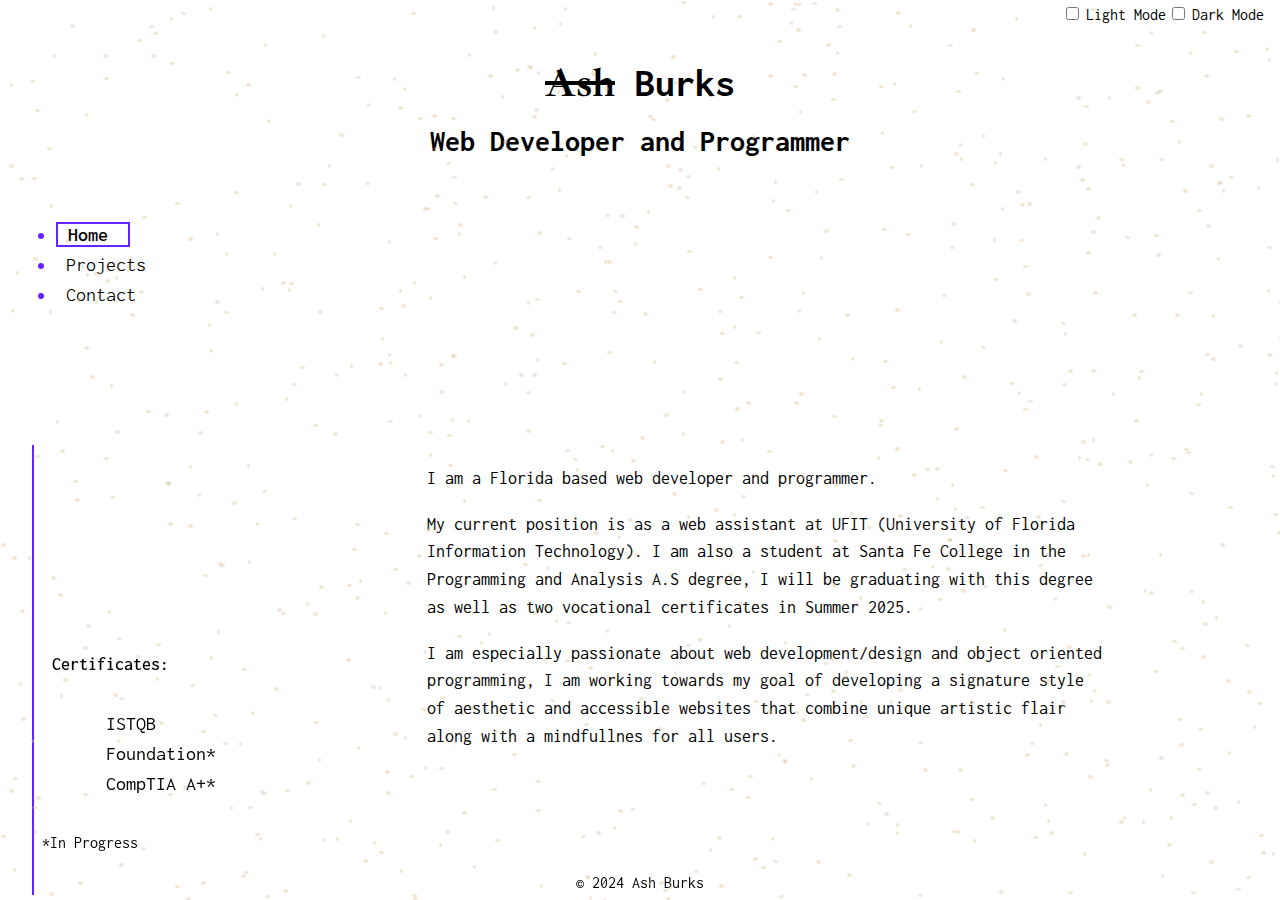
<file: index.html>
<!DOCTYPE html>
<html lang="en">
    <head>
        <title>Ash Burks</title>
        <meta charset="UTF-8">
        <meta name="viewport" content="width=device-width, initial-scale=1.0">
        <meta name="description" content="Welcome to the homepage of Ash Burks, a Florida-based web developer and programmer. Learn about Ash's background, current role at UFIT, and passion for creating accessible and artistic websites.">
        <link rel="stylesheet" type="text/css" href="styles/style.css">
        <link rel="preconnect" href="https://fonts.googleapis.com">
        <link rel="preconnect" href="https://fonts.gstatic.com" crossorigin>
        <link href="https://fonts.googleapis.com/css2?family=Inconsolata:wght@200..900&family=Unbounded:wght@200..900&display=swap" rel="stylesheet">
        <link href="https://fonts.googleapis.com/css2?family=Ibarra+Real+Nova:ital,wght@0,400..700;1,400..700&family=Inconsolata:wght@200..900&family=Unbounded:wght@200..900&display=swap" rel="stylesheet">
    </head>
<body>
    <div id="particle-container">
    <div class="main-content">
    <div class="checkbox-container">
        <label><input type="checkbox" id="checkbox1">Light Mode</label>
        <label><input type="checkbox" id="checkbox2">Dark Mode</label>
    </div>
    <header>
        
        <h1><a id="ash" href="index.html">Ash</a> Burks</h1>
        <h2>Web Developer and Programmer</h2>
        
    </header>
    <nav id="nav">
        <ul>
            <li><a href="index.html" class="active" >Home</a></li>
            <li><a href="projects.html">Projects</a></li>
            <li><a href="contact.html">Contact</a></li>
        </ul>
    </nav>
    <div class="mobile-menu" id="mobileMenu">
        <a href="index.html">Home</a>
        <a href="projects.html">Projects</a>
        <a href="contact.html">Contact</a>
    </div>
    <button id="menuToggle">Menu</button>
    <main>
        <section>
            <div id="bio">
                <p>I am a Florida based web developer and programmer.</p>
                <p> My current position is as a web assistant at UFIT (University of Florida Information Technology). 
                    I am also a student at Santa Fe College in the Programming and Analysis A.S degree, I will be graduating with this degree as well as two vocational certificates in Summer 2025.
                </p>
                <p>I am especially passionate about web development/design and object oriented programming, I am working towards my goal of developing a signature style of aesthetic and accessible websites that 
                    combine unique artistic flair along with a mindfullnes for all users.
                </p>
            </div>
           </section>
        <aside>
            <div id="Certificates">
                <h3>Certificates:</h3>
                <ul id="certs">
                    <li>ISTQB Foundation*</li>
                    <li>CompTIA A+*</li>
                </ul>
                <p style="padding-left: .5em">*In Progress</p>
            </div>
            <br>
        </aside>
       
    </main>
    <footer>
        <p>&copy; 2024 Ash Burks</p>
    </footer>
</div>
</div>
        <script src="https://code.jquery.com/jquery-3.6.0.min.js"></script>
        <script type="text/javascript" src="js/script.js" defer></script>
</body>
</html>
</file>
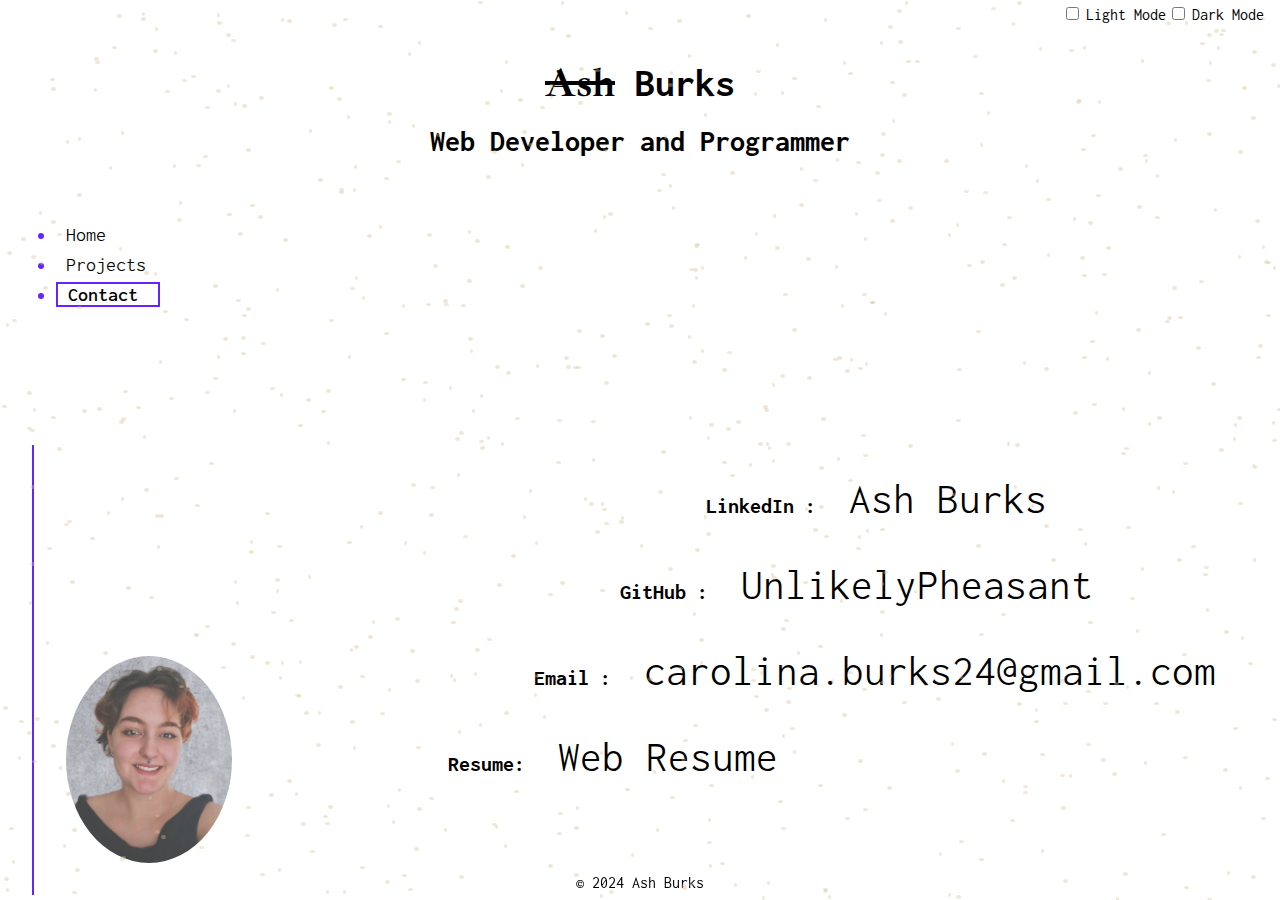
<file: contact.html>
<!DOCTYPE html>
<html lang="en">
<head>
    <title>Ash Burks</title>
    <meta charset="UTF-8">
    <meta name="viewport" content="width=device-width, initial-scale=1.0">
    <meta name="description" content="Contact Ash Burks, a web developer and programmer. Connect via LinkedIn, GitHub, or email.">
    <link rel="stylesheet" type="text/css" href="styles/style.css">
    <link rel="preconnect" href="https://fonts.googleapis.com">
    <link rel="preconnect" href="https://fonts.gstatic.com" crossorigin>
    <link href="https://fonts.googleapis.com/css2?family=Inconsolata:wght@200..900&family=Unbounded:wght@200..900&display=swap" rel="stylesheet">
    <link href="https://fonts.googleapis.com/css2?family=Ibarra+Real+Nova:ital,wght@0,400..700;1,400..700&family=Inconsolata:wght@200..900&family=Unbounded:wght@200..900&display=swap" rel="stylesheet">
    <link rel="stylesheet" href="https://cdnjs.cloudflare.com/ajax/libs/font-awesome/4.7.0/css/font-awesome.min.css">
    <link rel="stylesheet" href="https://cdnjs.cloudflare.com/ajax/libs/font-awesome/6.0.0-beta3/css/all.min.css">
</head>
<body>
    <div id="particle-container">
    <div class="main-content">
    <div class="checkbox-container" >
        <label><input type="checkbox" id="checkbox1">Light Mode</label>
        <label><input type="checkbox" id="checkbox2">Dark Mode</label>
    </div>
    <header>
        <h1><a id="ash" href="index.html">Ash</a> Burks</h1>
        <h2>Web Developer and Programmer</h2>
        
    </header>
    <nav id="nav">
        <ul>
            <li><a href="index.html">Home</a></li>
            <li><a href="projects.html">Projects</a></li>
            <li><a href="contact.html" class="active">Contact</a></li>
        </ul>
    </nav>
    <div class="mobile-menu" id="mobileMenu">
        <a href="index.html">Home</a>
        <a href="projects.html">Projects</a>
        <a href="contact.html">Contact</a>
    </div>
    <button id="menuToggle">Menu</button>
    <main>
        <section id="social">
            <h3 id="LI">LinkedIn :    <a href="https://www.linkedin.com/in/ash-burks/" target="_blank">Ash Burks</a> </h3>
            <a class="Icon" href="https://www.linkedin.com/in/ash-burks/" target="_blank"><i class="fa-brands fa-linkedin"></i></a>
            <h3 id="GH">GitHub :    <a href="https://github.com/UnlikelyPheasant" target="_blank">UnlikelyPheasant</a> </h3>
            <a class="Icon" href="https://github.com/UnlikelyPheasant" target="_blank"><i class="fa-brands fa-github"></i></a>
            <h3 id="email">Email :    <a href="mailto:carolina.burks24@gmail.com" target="_blank">carolina.burks24@gmail.com</a></h3>
            <a class="Icon" href="mailto:carolina.burks24@gmail.com" target="_blank"><i class="fa-solid fa-envelope"></i></a>
            <h3 id="resume">Resume:    <a href="resume.html" target="_blank">Web Resume</a></h3>
            <a class="Icon" href="resume.html" target="_blank"><i class="fa-solid fa-file"></i></a>
        </section>
        <aside>
            <img id="headshot" src="images/headshot.webp" alt="Headshot of Ash Burks">
        </aside>
       
    </main>
    <footer>
        <p>&copy; 2024 Ash Burks</p>
    </footer>
    </div>
    </div>
    <script src="https://code.jquery.com/jquery-3.6.0.min.js"></script>
    <script type="text/javascript" src="js/script.js" defer></script>
</body>
</html>
</file>
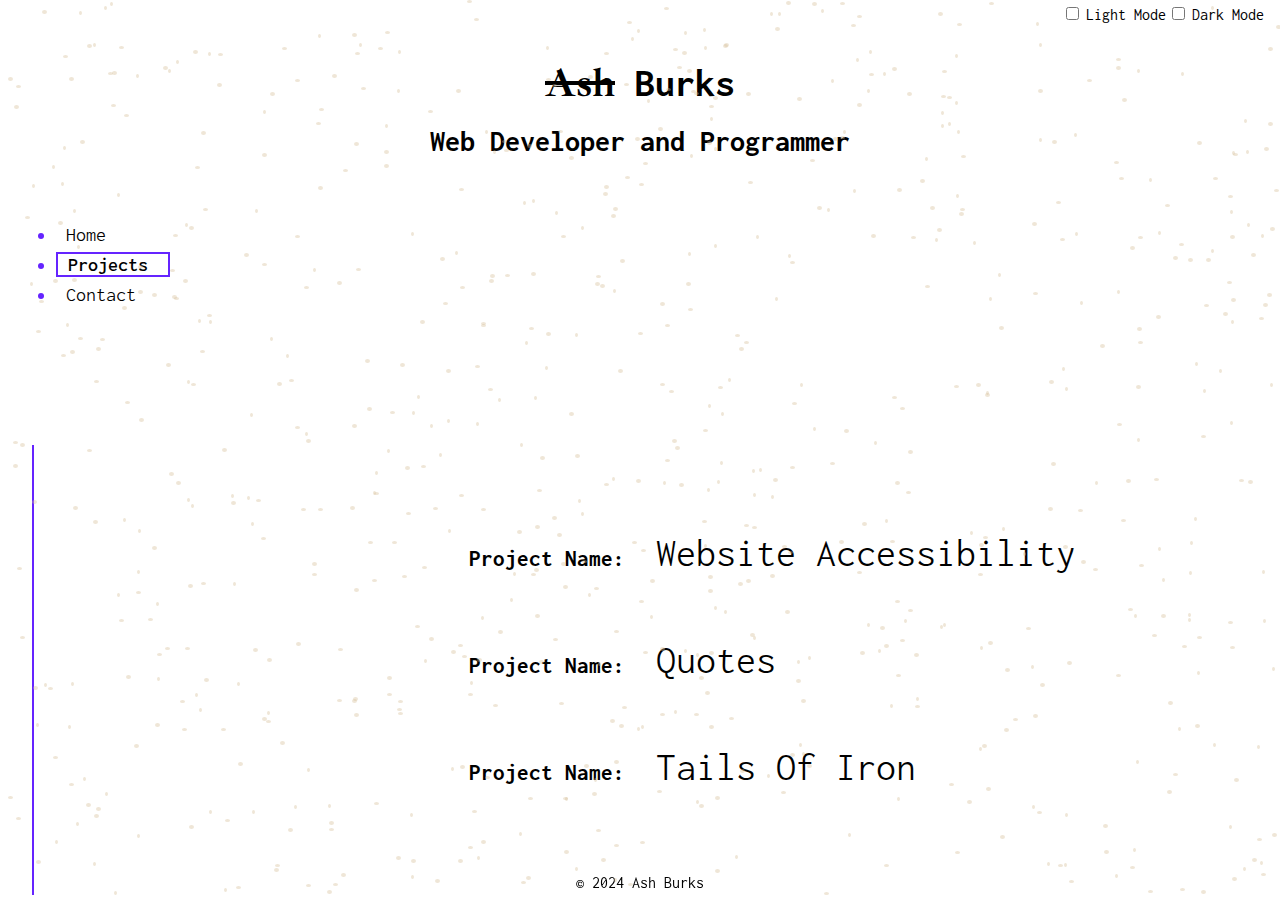
<file: projects.html>
<!DOCTYPE html>
<html lang="en">
<head>
    <title>Ash Burks</title>
    <meta charset="UTF-8">
    <meta name="viewport" content="width=device-width, initial-scale=1.0">
    <meta name="description" content="Explore the projects of Ash Burks, a web developer and programmer. View projects on website accessibility, Rusty Lake Hotel, quotes, and more.">
    <link rel="stylesheet" type="text/css" href="styles/style.css">
    <link rel="preconnect" href="https://fonts.googleapis.com">
    <link rel="preconnect" href="https://fonts.gstatic.com" crossorigin>
    <link href="https://fonts.googleapis.com/css2?family=Inconsolata:wght@200..900&family=Unbounded:wght@200..900&display=swap" rel="stylesheet">
    <link href="https://fonts.googleapis.com/css2?family=Ibarra+Real+Nova:ital,wght@0,400..700;1,400..700&family=Inconsolata:wght@200..900&family=Unbounded:wght@200..900&display=swap" rel="stylesheet">
</head>
<body>
    <div id="particle-container">
    <div class="main-content">
    <div class="checkbox-container" >
        <label><input type="checkbox" id="checkbox1">Light Mode</label>
        <label><input type="checkbox" id="checkbox2">Dark Mode</label>
    </div>
    <header id="header">
        <h1><a id="ash" href="index.html">Ash</a> Burks</h1>
        <h2>Web Developer and Programmer</h2>
        
    </header>
    <nav id="nav">
        <ul>
            <li><a href="index.html">Home</a></li>
            <li><a href="projects.html" class="active">Projects</a></li>
            <li><a href="contact.html">Contact</a></li>
        </ul>
    </nav>
    <div class="mobile-menu" id="mobileMenu">
        <a href="index.html">Home</a>
        <a href="projects.html">Projects</a>
        <a href="contact.html">Contact</a>
    </div>
    <button id="menuToggle">Menu</button>
    <main>
        <section class="project scrollable">
            <article>
            <h2>Project Name: <a class="accessibility" href="https://unlikelypheasant.github.io/" target="_blank">Website Accessibility</a></h2>
            </article>
            <article>
            <h2>Project Name: <a class="quotes" href="http://home.ite.sfcollege.edu/~ash.burks/cgs2829/exercise12/index.html" target="_blank">Quotes</a></h2>
            </article>
            <article>
            <h2>Project Name: <a class="coming" href="http://home.ite.sfcollege.edu/~ash.burks/cgs2829/final/main.html" target="_blank">Tails Of Iron</a></h2>
            </article>
        </section>

        <aside></aside>
       
    </main>
    <footer>
        <p>&copy; 2024 Ash Burks</p>
    </footer>
    </div>
    </div>    
    <script src="https://code.jquery.com/jquery-3.6.0.min.js"></script>
    <script type="text/javascript" src="js/script.js" defer></script>
</body>
</html>
</file>
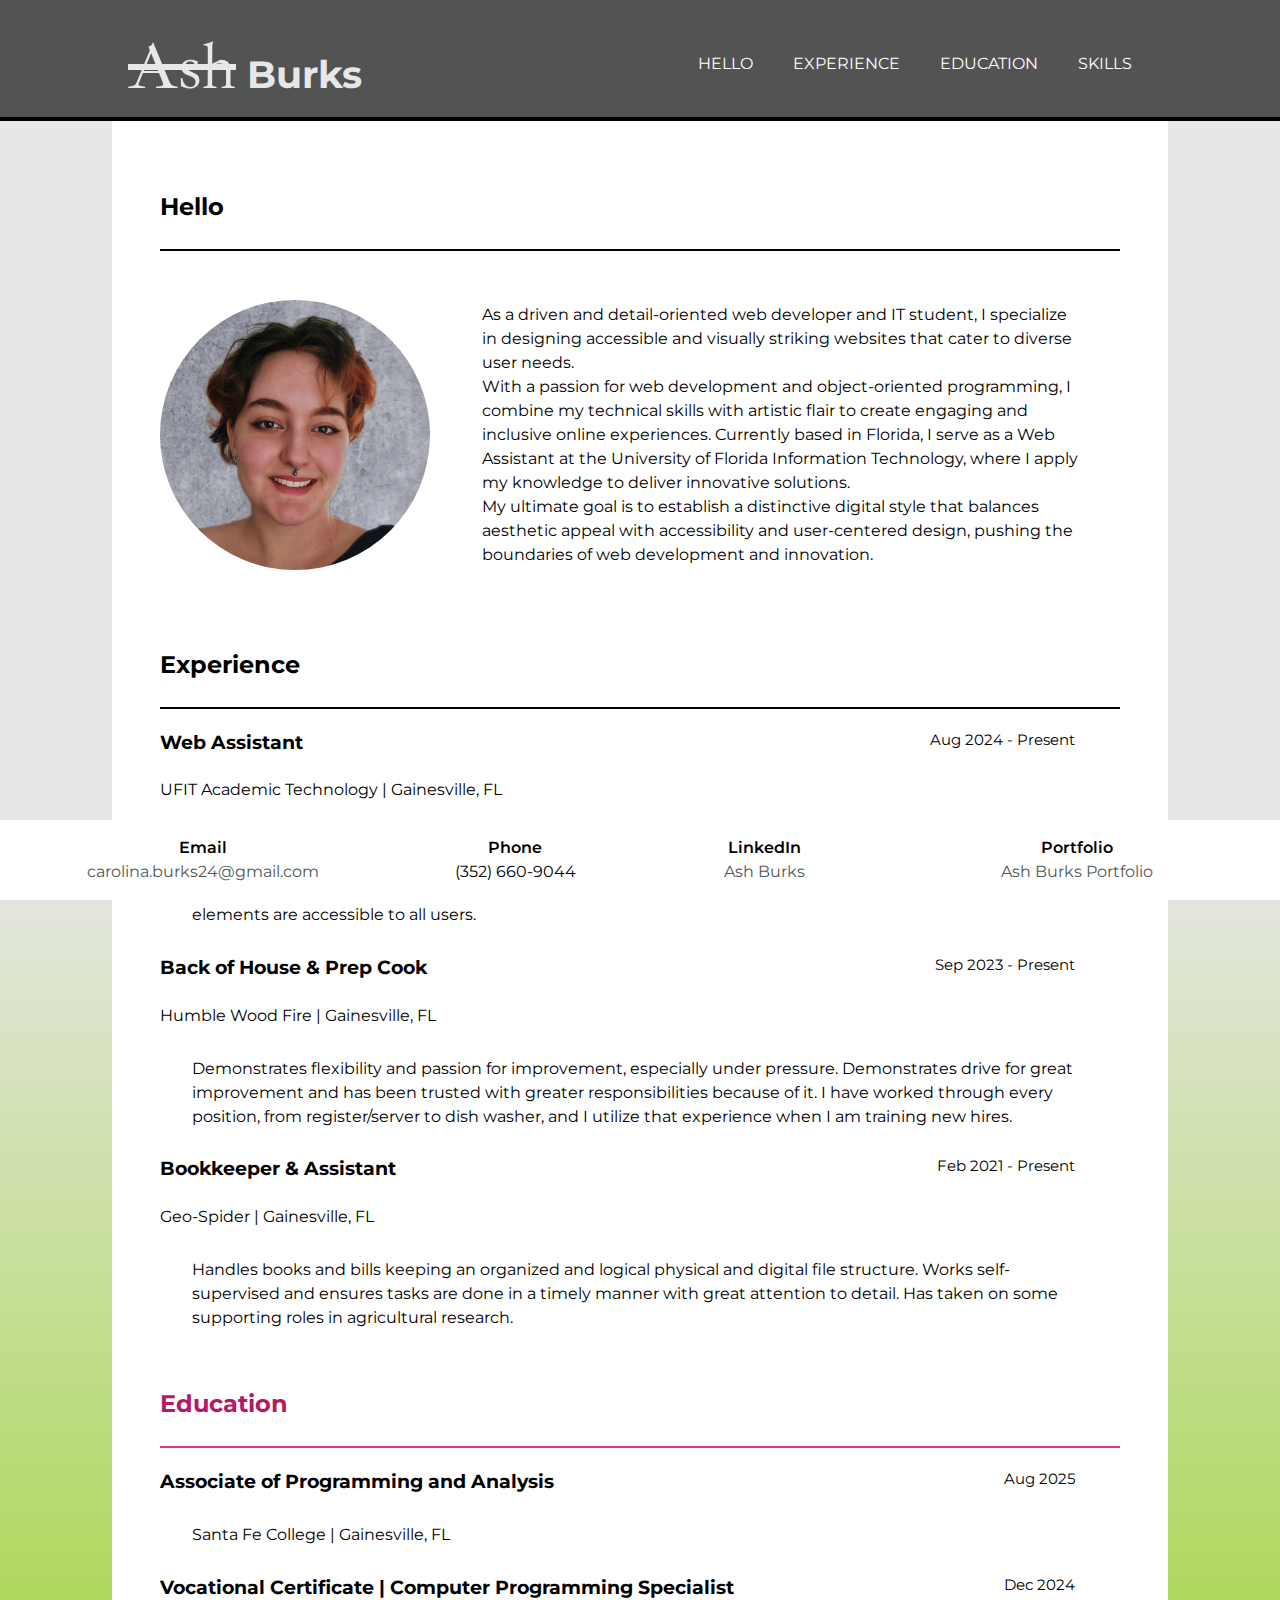
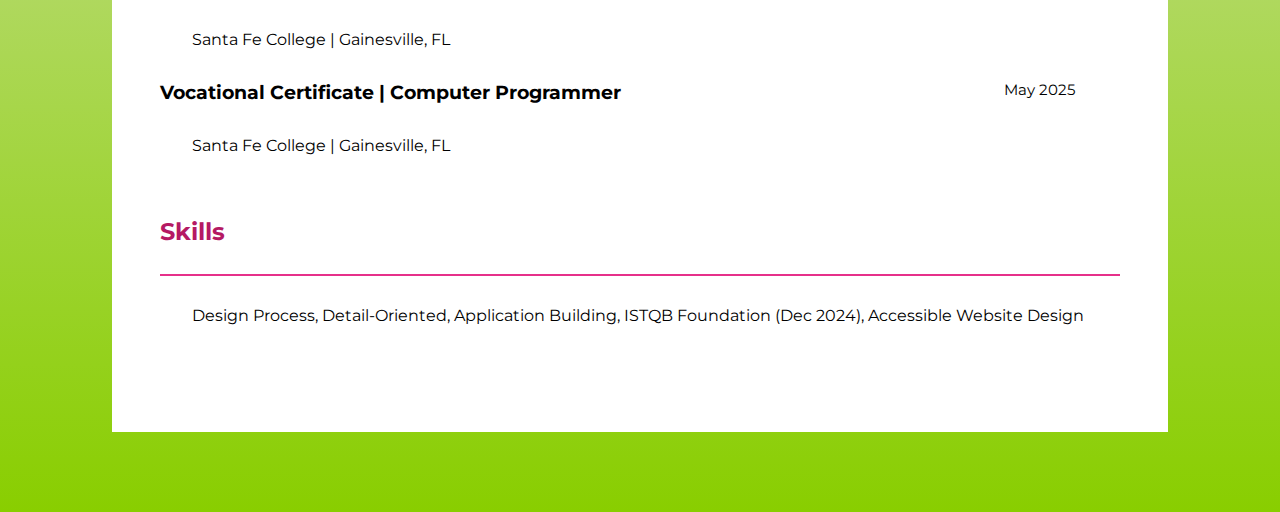
<file: resume.html>
<!DOCTYPE html>
<html lang="en">
<head>
    <meta charset="UTF-8">
    <meta name="viewport" content="width=device-width, initial-scale=1.0">
    <title>Resume</title>
    <link rel="stylesheet" href="styles/resume.css">
    <link rel="preconnect" href="https://fonts.googleapis.com">
    <link rel="preconnect" href="https://fonts.gstatic.com" crossorigin>
    <link href="https://fonts.googleapis.com/css2?family=Ibarra+Real+Nova:ital,wght@0,400..700;1,400..700&family=Montserrat:ital,wght@0,100..900;1,100..900&display=swap" rel="stylesheet">
</head>
<body>
    <header>
        <div class="container">
            <div id="branding">
                <h1><span id="ash">Ash</span> Burks</h1>
            </div>
            <nav>
                <ul>
                    <li><a href="#profile">Hello</a></li>
                    <li><a href="#experience">Experience</a></li>
                    <li><a href="#education">Education</a></li>
                    <li><a href="#skills">Skills</a></li>
                </ul>
            </nav>
        </div>
    </header>
    <div class="container main">
        <section id="profile" class="section section1">
            <h2>Hello</h2>
            <div>
                <img id="headshot" src="images/headshot.jpg" alt="Ash Burks headshot" height="300vh">
                <p>
                    As a driven and detail-oriented web developer and IT student, I specialize in designing accessible and visually striking websites that cater to diverse user needs. <br>
                    With a passion for web development and object-oriented programming, I combine my technical skills with artistic flair to create engaging and inclusive online experiences. 
                    Currently based in Florida, I serve as a Web Assistant at the University of Florida Information Technology, where I apply my knowledge to deliver innovative solutions. <br> 
                    My ultimate goal is to establish a distinctive digital style that balances aesthetic appeal with accessibility and user-centered design, pushing the boundaries of web development and innovation.
                </p>
            </div>
        </section>
        <section id="experience" class="section section1">
            <h2>Experience</h2>
            <h3>Web Assistant<span>Aug 2024 - Present</span></h3>
            <h4>UFIT Academic Technology | Gainesville, FL</h4>
            <p>
                Familiarized myself with existing infrastructure and technologies, as well as accessibility guidelines and policies.
                I help monitor and maintain the UFIT Training website by fixing errors such as misspellings and broken links.
                I asses various graphical elements for their accessibility and then make the required changes so that graphic elements are accessible to all users.
            </p>
            <h3>Back of House &amp; Prep Cook<span>Sep 2023 - Present</span></h3>
            <h4>Humble Wood Fire | Gainesville, FL </h4>
            <p>
                Demonstrates flexibility and passion for improvement, especially under pressure.
                Demonstrates drive for great improvement and has been trusted with greater responsibilities because of it.
                I have worked through every position, from register/server to dish washer, and I utilize that experience when I am training new hires.
            </p>
            <h3>Bookkeeper &amp; Assistant<span>Feb 2021 - Present</span></h3>
            <h4>Geo-Spider | Gainesville, FL </h4>
            <p>
                Handles books and bills keeping an organized and logical physical and digital file structure.
                Works self-supervised and ensures tasks are done in a timely manner with great attention to detail.
                Has taken on some supporting roles in agricultural research.
            </p>
        </section>
        <section id="education" class="section section2">
            <h2>Education</h2>
            <h3>Associate of Programming and Analysis<span>Aug 2025</span></h3>
            <p>Santa Fe College | Gainesville, FL</p>
            <h3>Vocational Certificate | Computer Programming Specialist<span>Dec 2024</span></h3>
            <p>Santa Fe College | Gainesville, FL</p>
            <h3>Vocational Certificate | Computer Programmer<span>May 2025</span></h3>
            <p>Santa Fe College | Gainesville, FL</p>
        </section>
        <section id="skills" class="section section2">
            <h2>Skills</h2>
            <p>Design Process, Detail-Oriented, Application Building, ISTQB Foundation (Dec 2024), Accessible Website Design</p>
        </section>
    </div>
    <footer>
        <div id="email">
            <p>Email</p><a href="mailto:carolina.burks24@gmail.com">carolina.burks24@gmail.com</a>
        </div>
        <div id="phone">
            <p>Phone</p><span>(352) 660-9044</span>
        </div>
        <div id="linkedin">
            <p>LinkedIn</p><a href="https://www.linkedin.com/in/ash-burks/" target="_blank">Ash Burks</a>
        </div>
        <div id="portfolio">
            <p>Portfolio</p><a href="https://unlikelypheasant.github.io/Ash.Burks.github.io/" target="_blank">Ash Burks Portfolio</a>
        </div>
    </footer>
</body>
</html>
</file>
<file: styles/style.css>
body{
    font-family: "Inconsolata", monospace;
    font-optical-sizing: auto;
    font-weight: 400;
    font-style: normal;
    font-variation-settings: "wdth" 100;
    color: #000000;
    margin: 0;
    line-height: 1.5;
}
.main-content {
    width: 100%;
    height: 100vh;
    overflow: hidden;
}
#particle-container {
    position: absolute;
    top: 0;
    left: 0;
    width: 100%;
    height: max-content;
    overflow: hidden;
    z-index: -1;
}
.particle {
    position: absolute;
    width: 3px;
    height: 4px;
    background-color: #d8c19b;
    border-radius: 50%;
    opacity: 0.4;
    animation: float 20s ease infinite;
}
.particle2 {
    position: absolute;
    width: 5px;
    height: 4px;
    background-color: #d8c19b;
    border-radius: 50%;
    opacity: 0.4;
    animation: float2 10s ease infinite;
}
.particle3 {
    position: absolute;
    width: 5px;
    height: 3px;
    background-color: #d8c19b;
    border-radius: 50%;
    opacity: 0.4;
    animation: float3 15s ease infinite;
}
.checkbox-container {
    display: flex;
    justify-content: flex-end;
    margin-right: 1em;
    top: 1em;
}
input[type="checkbox"] {
    width: auto;
    height: auto;
    margin: 0.5em;
    cursor: pointer;
    z-index: 2;
    position: relative;
}
header { 
    font-size: 150%;
    font-weight: 200;
    text-align: center;
    height: 15%;
}
h1 {
    margin-bottom: 0;
}
header h2 {
    margin-top: .2em;
}
#ash {
    font-family: "Ibarra Real Nova", serif;
    font-optical-sizing: auto;
    text-decoration-line: line-through;
    color: #000000;
}
#ash:hover {
    color: #6524FF;
    font-weight: 150;
}

#nav {
    height: 25%;
    list-style-type: disc;
    text-decoration: none;
    padding: 1em;
}
.mobile-menu {
    display: none;
}
#menuToggle {
    font-family: "Inconsolata", monospace;
    font-optical-sizing: auto;
    font-weight: 600;
    font-style: normal;
    font-variation-settings: "wdth" 100;
    display: none;
}
.active {
    border: #6524FF solid 2px;
    font-weight: 550;
}
li a:hover {
    color: #6524FF;
    border: #6524FF dashed 1px;
    font-weight: 550;
}
li {
    font-size: 150%;
}
li a {
    text-decoration: none;
    color: #000000;
    font-weight: 350;
    padding: 0 1em 0 .5em;
}
li::marker {
    color: #6524FF;
}
main{
    display: grid;
    grid-template-columns: 1fr 2fr;
}
section{
    grid-column: 2;
    font-size: 125%;
    bottom: 0;
    right: 0;
    margin: auto;
    margin-bottom: 2.5em;
}
#bio {
    width: 80%;
}
.project {
    position: relative;
    width: 95%;
    margin: 3em 1em;
    float: right;
}
.project article {
    float: left;
    width: 100%;
}
.project h2 {
    font-size: 85%;
    margin: 1em;
}
.project a {
    text-decoration: none;
    color: #000000;
    font-size: 200%;
    font-weight: 350;
    padding: 0 1em 0 .5em;
}
.project a:hover {
    border: #6524FF dashed 1px;
    font-weight: 550;
    position: relative;
}
.scrollable {
    height: 290px;
    overflow: auto;
}
.scrollable::-webkit-scrollbar {
    width: 7px; 
}
.scrollable::-webkit-scrollbar-thumb {
    background-color: #6524FF;
    border-radius: 10px;
}
.scrollable::-webkit-scrollbar-track {
    background-color: transparent;
}
.invisible {
    opacity: 0;
    transition: opacity 0.5s ease-out;
}
article {
float: right;
font-size: 150%;
}
article h2 {
float: left;
}
article h2 a {
text-decoration: none;
color: #6524FF;
font-weight: 350;
padding: 0 1em 0 .5em;
}
#social a{
text-decoration: none;
color: #000000;
font-size: 200%;
font-weight: 350;
padding: 0 1em 0 .5em;
}
.Icon{
    display: none;
}
#LI {
    margin-left: 12em;
}
#GH {
    margin-left: 8em;
}
#email {
    margin-left: 4em;
}
 #social h3:hover {
 will-change: transition;
  animation: 
    bounce 400ms 
    alternate infinite 
    cubic-bezier(.2, .65, .6, 1) 0.3s;
    animation-iteration-count: 6;
 }
 #social a:hover {
    border: #6524FF dashed 1px;
    font-weight: 550;
 }

aside {
    grid-column: 1;
    position: fixed;
    height: 50%;
    width: 20%;
    margin: 0 2em;
    border-left: #6524FF solid 2px;
    display: flex;
    flex-direction: column;
    justify-content: flex-end;
}

#headshot {
    border-radius: 50%;
    width: 65%;
    height: auto;
    margin: 2em;
    opacity: 75%;
}
aside h3 {
    font-size: 150%;
    font-weight: 550;
    margin: 1em;
}
#certs {
    list-style: none;
    margin: 2em;
    align-items: right;
}

footer {
    position: fixed;
    bottom: 0;
    width: 100%;
    text-align: center;
    height: 5%;
}
footer p {
    margin-bottom: 0;
}


/** animation keyframes */
@keyframes bounce { /*horizontal bounce */
    from {
      transform: translate(0px);
    }
    to {
      transform: translate(-20px);
    }
  }
  @keyframes bouncey {  /*vertical bounce */
    from {
      transform: translate(0px);
    }
    to {
      transform: translateY(-30px);
    }
  }

@keyframes gradient {
    0% {
        background-position: 0% 50%;
    }
    50% {
        background-position: 100% 50%;
    }
    100% {
        background-position: 0% 50%;
    }
}

@keyframes float {
    0% {
        transform: translateY(0) translateX(0);
    }
    100% {
        transform: translateY(-100vh)   translateX(100vw);
    }
}
@keyframes float2 {
    0% {
        transform: translateY(0) translateX(0);
    }
    100% {
        transform: translateY(100vh)   translateX(-100vw);
    }
}
@keyframes float3 {
    0% {
        transform: translateY(0);
    }
    100% {
        transform: translate(100vh);
    }
}

@media (prefers-reduced-motion: reduce) {
    * {
        animation: none !important;
        transition: none !important;
    }
}
/* Extra small devices (phones, 600px and down) */
@media only screen and (max-width: 666px) {
    body {
        display: grid;
        grid-template-rows: repeat(5, 1fr);
        grid-template-columns: 1fr;
        overflow-y: auto;
    }
    .main-content{
        overflow-y: auto;
    }
    .checkbox-container {
        grid-row: 1;
        display: flex;
        justify-content: flex-end;
        margin-right: 1em;
    }
    header {
        grid-row: 2;
        display: grid;
        grid-template-rows: 1fr 1fr;
        width: 100%;
        height: 10vh;
        font-size: 100%;
        float: left;
        margin: 0 1em;
    }
    header h1 {
        grid-row: 1;
        width: 50%;
    }
    header h2 {
        grid-row: 2;
        width: 75%;
    }
    #nav {
        grid-row: 3;
        display: none;}
    main {
        grid-row: 4;
        display: grid;
        grid-template-columns: 1fr;
        width: 100%;
        margin: auto;
        overflow-x: hidden;
    }
    section {
        grid-column: 1;
        width: 100%;
        margin: 2em;
    }
    .project {
        overflow: visible;
        width: 100%;
        margin: 1em;
        height: 50vh;
    }
    .project h2 a {
        font-size: 125%;
    }
    #social {
        height: 25vh;
        width: 90%;
        display: flex;
    }
    #LI {
        display: none;
    }
    #GH {
        display: none;
    }
    #email {
        display: none;
    }
    #resume {
        display: none;
    }
    .Icon {
        display: block;
        margin: .5em auto;
    }
    .Icon i {
        font-size: 8vw;
    }
    #social h3 {
        font-size: 100%;
        margin: auto;
    }
    #social a {
        font-size: 125%;
        margin: auto;
    }
    #headshot {
        width: 25vw;
        margin: auto;
        border-left: #6524FF solid 2px;
        border-bottom: #6524FF solid 3px;
    }
    aside {
        grid-column: 1;
        position: relative;
        width: 100%;
        margin: 2em;
        padding-top: 3em;
        border: none;
    }
    footer {
        grid-row: 4;
        width: 100%;
        padding-top: 2em;
        height: max-content;
        position: relative;
    } 
    /* Mobile menu styles */
    .mobile-menu {
        display: none;
        position: absolute;
        top: 0;
        right: 0;
        width: 100%;
        height: 100vh;
        background-color: rgba(0, 0, 0, 0.8);
        z-index: 2;
        flex-direction: column;
        justify-content: center;
        align-items: center;
        color: #ffffff;
    }
    #menuToggle {
        background-color: transparent;
        color: #6524FF;
        font-size: 150%;
        margin: 2em 1em;
        float: right;
        top: 20px;
        border: none;
        display: block;
        cursor: pointer;
    }
    .mobile-menu.active {
        display: flex;
    }
    .mobile-menu a {
        color: #6524FF;
        font-size: 2em;
        margin: 1em 0;
        text-decoration: none;
    }
}
@media only screen and (min-width: 667px) and (max-width: 949px) {
    body {
        display: grid;
        grid-template-rows: repeat(5, 1fr);
        grid-template-columns: 1fr;
        overflow-y: auto;
    }
    .main-content{
        overflow-y: auto;
    }
    .checkbox-container {
        grid-row: 1;
        display: flex;
        justify-content: flex-end;
        margin-right: 1em;
    }
    header {
        grid-row: 2;
        display: grid;
        grid-template-rows: 1fr 1fr;
        width: 100%;
        height: 10vh;
        font-size: 100%;
        float: left;
        margin: 0 1em;
    }
    header h1 {
        grid-row: 1;
        width: 50%;
    }
    header h2 {
        grid-row: 2;
        width: 75%;
    }
    #nav {
        grid-row: 3;
        display: none;}
    main {
        grid-row: 4;
        display: grid;
        grid-template-columns: 1fr;
        width: 100%;
        margin: auto;
        overflow-x: hidden;
    }
    section {
        grid-column: 1;
        width: 100%;
        margin: 2em;
    }
    .project {
        overflow: visible;
        width: 100%;
        margin: 1em;
        height: 50vh;
    }
    .project h2 a {
        font-size: 125%;
    }
    #social {
        height: 25vh;
        width: 90%;
    }
    #LI {
        margin-left: 17em;
    }
    #GH {
        margin-left: 12em;
    }
    #email {
        margin-left: 7em;
    }
    #resume {
        margin-left: 2em;
    }
    #social h3 {
        font-size: 100%;
    }
    #social a {
        font-size: 125%;
    }
    #headshot {
        width: 25vw;
        margin: auto;
        border-left: #6524FF solid 2px;
        border-bottom: #6524FF solid 3px;
    }
    aside {
        grid-column: 1;
        position: relative;
        width: 100%;
        margin: 2em;
        padding-top: 3em;
        border: none;
    }
    footer {
        grid-row: 4;
        width: 100%;
        padding-top: 2em;
        height: max-content;
        position: relative;
    } 
    /* Mobile menu styles */
    .mobile-menu {
        display: none;
        position: absolute;
        top: 0;
        right: 0;
        width: 100%;
        height: 100vh;
        background-color: rgba(0, 0, 0, 0.8);
        z-index: 2;
        flex-direction: column;
        justify-content: center;
        align-items: center;
        color: #ffffff;
    }
    #menuToggle {
        background-color: transparent;
        color: #6524FF;
        font-size: 150%;
        margin: 2em 1em;
        float: right;
        top: 20px;
        border: none;
        display: block;
        cursor: pointer;
    }
    .mobile-menu.active {
        display: flex;
    }
    .mobile-menu a {
        color: #6524FF;
        font-size: 2em;
        margin: 1em 0;
        text-decoration: none;
    }
}

@media only screen and (min-width: 950px) and (max-width: 1200px) {
    section {
        font-size: 100%;
    } 
    .project h2 { 
        font-size: 75%;
    }
    .project a  { 
        font-size: 190%;
    }
}
@media only screen and (min-width: 1201px) and (max-width: 1340px)  {
    header {
        font-size: 125%;
    }
    li {
        font-size: 125%;
    }
    section {
        font-size: 115%;
    }
    .project a  { 
        font-size: 170%;
    }
    aside h3{
        font-size: 115%;
        margin: 0 1em;
    }
}
</file>
<file: styles/resume.css>
body {
    font-family: "Montserrat", sans-serif;
    font-optical-sizing: auto;
    font-weight: 400;
    font-style: normal;
    margin: 0;
    padding: 0;
    background: linear-gradient(#e7e7e7 40%, #89ce00 100%);
    line-height: 1.5;
    color: #000000;
}
.container {
    width: 80%;
    margin: auto;
    overflow: hidden;
}
header {
    background: #535353;
    color: #e7e7e7;
    padding-top: 1em;
    min-height: 5em;
    border-bottom: #000000 4px solid;
    top: 0;
    overflow: hidden;
    font-size: 120%;
}
#ash {
    font-family: "Ibarra Real Nova", serif;
    font-optical-sizing: auto;
    font-weight: 400;
    font-style: normal;
    font-size: 170%;
    text-decoration-line: line-through;
}
header a {
    color: #fff;
    text-decoration: none;
    text-transform: uppercase;
    font-size: 16px;
    padding: 1em 0;
}
header ul {
    padding: 0;
    list-style: none;
}
header li {
    float: left;
    display: inline;
    padding: 0 20px 0 20px;
    min-width: 44px; 
    min-height: 44px
}
header #branding {
    float: left;
}
header #branding h1 {
    margin: 0;
}
header nav {
    float: right;
    margin-top: 10px;
}
#profile div {
    display: grid;
    grid-template-columns: .5fr 2.5fr;
    grid-gap: 20px;
}
#headshot {
    grid-column: 1;
    display: inline-block;
    height: 30vh;
    width: auto;
    margin: auto;
    border-radius: 50%;
}
#profile div p {
    grid-column: 2;
    padding: 2em;
    width: 90%;
}
h2 {
    color: #000000;
}
h3 {
    color: #000000;
}
h4{
    font-weight: 400;
}
.section span {
    font-weight: lighter;
    font-size: 80%;
    float: right;
    padding-right: 3em;
}
p {
    padding: .5em 2em;
}
a {
    color: #4f5a5a;
    text-decoration: none;
}
.main {
    padding: 3em;
    background: #ffffff;
    width: 75%;
}
.section {
    margin-bottom: 3em;
}
.section1 h2 {
    border-bottom: 2px solid #000000;
    padding-bottom: 1em;
}
.section2 h2 {
    color: #b51963;
    border-bottom: 2px solid #e6308a;
    padding-bottom: 1em;
}
.section p {
    margin: 0;
}
footer {
    background-color: #ffffff;
    color: #000000;
    display: grid;
    grid-template-columns: 1.5fr 1fr 1fr 1.5fr;
    padding: 1em;
    max-height: 4em;
    position: sticky;
    bottom: 0;
    overflow: hidden;
}
footer p {
    font-weight: 600;
    margin: 0 auto;
    padding: 0;
}
#email {
    grid-column: 1;
    text-align: center;
}
#email a:hover {
    color: #b51963;
    font-weight: 800;
}
#phone {
    grid-column: 2;
    text-align: center;
}
#linkedin {
    grid-column: 3;
    text-align: center;
}
#linkedin a:hover {
    color: #b51963;
    font-weight: 800;
}
#portfolio {
    grid-column: 4;
    text-align: center;
}
#portfolio a:hover {
    color: #b51963;
    font-weight: 800;
}
</file>
